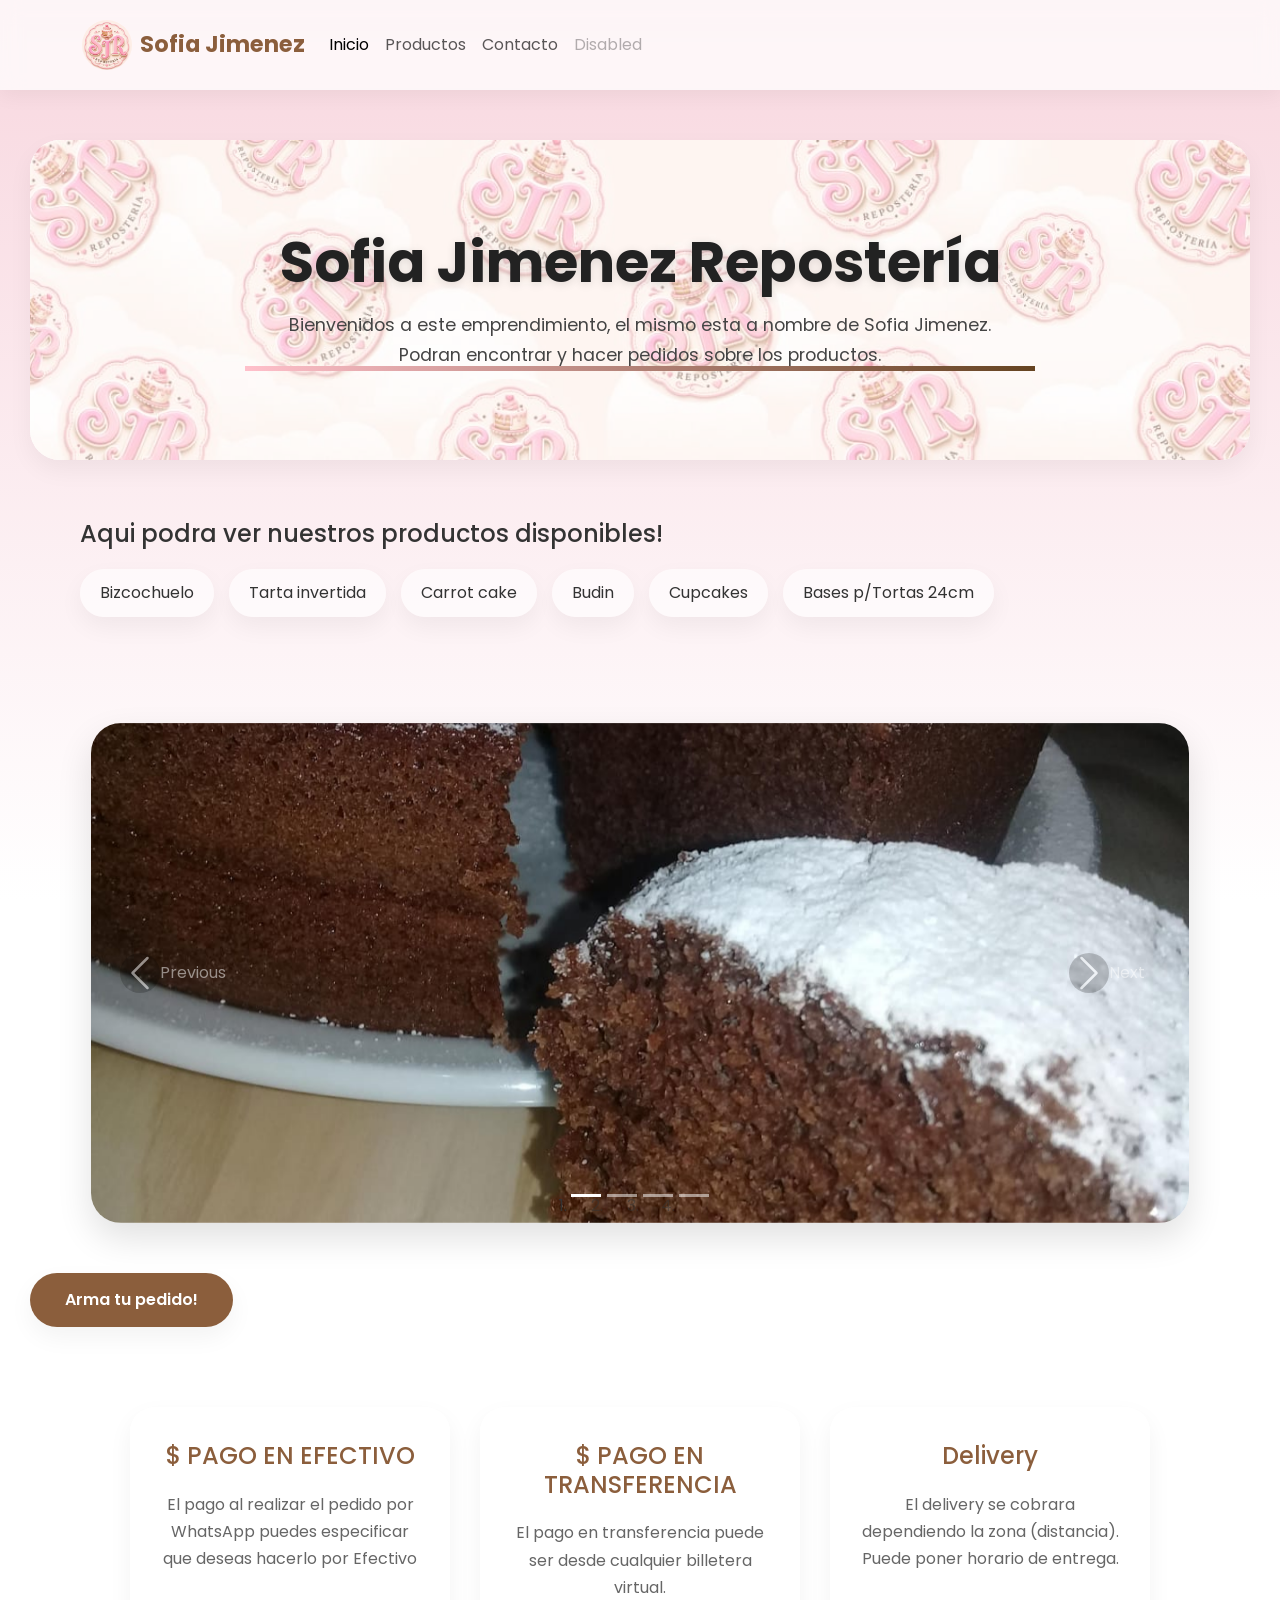
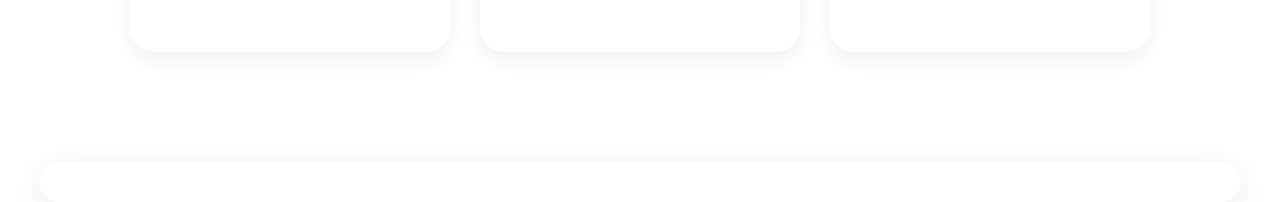
<file: index.html>
<!DOCTYPE html>
<html lang="es">

<head>
    <meta charset="utf-8">
    <meta name="viewport" content="width=device-width, initial-scale=1.0">

    <title>EmprendimientoSJ</title>

    <!-- Bootstrap 5 -->
    <link href="https://cdn.jsdelivr.net/npm/bootstrap@5.3.7/dist/css/bootstrap.min.css" rel="stylesheet">

    <!-- Iconos -->
    <link rel="stylesheet" href="https://cdn.jsdelivr.net/npm/bootstrap-icons@1.11.3/font/bootstrap-icons.min.css">

    <!-- Fuente -->
    <link href="https://fonts.googleapis.com/css2?family=Poppins:wght@300;400;500;700&display=swap" rel="stylesheet">

    <!-- Tu CSS -->
    <link rel="stylesheet" href="css/main.css">
</head>


<body>

    <!--header-->
    <nav class="navbar navbar-expand-lg bg-body-tertiary">
        <div class="container">
            <a class="navbar-brand d-flex align-items-center gap-2" href="#">
                <img src="logo.png" alt="Logo" width="50">
                Sofia Jimenez
            </a><button class="navbar-toggler" type="button" data-bs-toggle="collapse"
                data-bs-target="#navbarSupportedContent" aria-controls="navbarSupportedContent" aria-expanded="false"
                aria-label="Toggle navigation">
                <span class="navbar-toggler-icon"></span>
            </button>
            <div class="collapse navbar-collapse" id="navbarSupportedContent">

                <ul class="navbar-nav me-auto mb-2 mb-lg-0">
                    <li class="nav-item">
                        <a class="nav-link active" aria-current="page" href="#">Inicio</a>
                    </li>
                    <li class="nav-item">
                        <a class="nav-link" href="#Lproductos">Productos</a>
                    </li>
                    <li class="nav-item">
                        <a class="nav-link" href="cuenta.html">Contacto</a>
                    </li>
                    <li class="nav-item">
                        <a class="nav-link disabled" aria-disabled="true">Disabled</a>
                    </li>
                </ul>
            </div>
        </div>
    </nav>


    <!--fin header-->



    <!-- Botón para controlar el menú lateral -->
    <!--<button id="btnMenu" class="toggle-btn">☰</button>

    Menú lateral derecho
    <header id="header" class="sidebar-derecha">
        <nav class="navmenu">
            <div class="logoc">
                <img src="logo.png" alt="logo Emp" class="logo-img">
            </div>
            <h2>Mensajeria</h2>
            <p>Para hacer contacto directo, puedes escribirme por mis cuentas a continuacion.</p>
            <ul>
                <li><a href="cuenta.html">Contactame</a></li>
            </ul>
        </nav>
    </header>

     Línea divisoria vertical entre contenido y menú -->
    <!--<div class="linea"></div>

     Contenido principal de la página -->
    <main class="contenido-principal">

        <!-- Sección de bienvenida con su propio fondo específico -->
        <section class="bien-sec">
            <div class="fondo">
                <img src="fondobien.png" alt="logobi">
            </div>
            <div class="textoB">
                <h1>Sofia Jimenez Repostería</h1>
                <p>Bienvenidos a este emprendimiento, el mismo esta a nombre de Sofia Jimenez. Podran encontrar y hacer
                    pedidos sobre los productos.</p>
                <!-- Línea horizontal de límite -->
                <div class="Linea-P"></div>
            </div>
        </section>

                <section class="Cuerpo-p" id="Lproductos">

            <h4>Aqui podra ver nuestros productos disponibles!</h4>

            <nav class="Lista">
                <ul>
                    <li><a href="pedido.html">Bizcochuelo</a></li>
                    <li><a href="pedido.html">Tarta invertida</a></li>
                    <li><a href="pedido.html">Carrot cake</a></li>
                    <li><a href="pedido.html">Budin</a></li>
                    <li><a href="pedido.html">Cupcakes</a></li>
                    <li><a href="pedido.html">Bases p/Tortas 24cm</a></li>
                </ul>
            </nav>

        </section>

        <section class="carrusel">
            <div id="carouselExampleIndicators" class="carousel slide" data-bs-ride="carousel">
                <ol class="carousel-indicators">
                    <li data-bs-target="#carouselExampleIndicators" data-bs-slide-to="0" class="active"></li>
                    <li data-bs-target="#carouselExampleIndicators" data-bs-slide-to="1"></li>
                    <li data-bs-target="#carouselExampleIndicators" data-bs-slide-to="2"></li>
                    <li data-bs-target="#carouselExampleIndicators" data-bs-slide-to="3"></li>
                </ol>
                <div class="carousel-inner">
                    <div class="carousel-item active">
                        <img class="d-block w-100" src="Bizcochuelo.png" alt="First slide">
                    </div>
                    <div class="carousel-item">
                        <img class="d-block w-100" src="marmolado.png" alt="Second slide">
                    </div>
                    <div class="carousel-item">
                        <img class="d-block w-100" src="tortaInve.png" alt="Third slide">
                    </div>
                    <div class="carousel-item">
                        <img class="d-block w-100" src="budin.png" alt="fourth slide">
                    </div>
                </div>
                <button class="carousel-control-prev" href="#carouselExampleIndicators" role="button" data-bs-slide="prev">
                    <span class="carousel-control-prev-icon" aria-hidden="true"></span>
                    <span class="sr-only">Previous</span>
                </button>
                <button class="carousel-control-next" href="#carouselExampleIndicators" role="button" data-bs-slide="next">
                    <span class="carousel-control-next-icon" aria-hidden="true"></span>
                    <span class="sr-only">Next</span>
                </button>
            </div>
        </section>

            <a href="pedido.html" class="btn-social">
            Arma tu pedido!
            </a>


        <section class="info">
            <div class="caja">
                <h3>$ PAGO EN EFECTIVO</h3>
                <p>
                    El pago al realizar el pedido
                    por WhatsApp puedes especificar
                    que deseas hacerlo por Efectivo
                </p>
            </div>

            <div class="caja">
                <h3>$ PAGO EN TRANSFERENCIA</h3>
                <p>
                    El pago en transferencia puede
                    ser desde cualquier billetera
                    virtual.
                </p>
            </div>

            <div class="caja">
                <h3>Delivery</h3>
                <p>
                    El delivery se cobrara
                    dependiendo la zona (distancia).
                    Puede poner horario de entrega.
                </p>
            </div>


        </section>






        

    </main>

    <!-- Script para la interactividad -->
    <script src="js/main.js"></script>

    <script src="https://cdn.jsdelivr.net/npm/bootstrap@5.3.7/dist/js/bootstrap.bundle.min.js"></script>


    <div class="contenedor-web"></div>
</body>

</html>
</file>
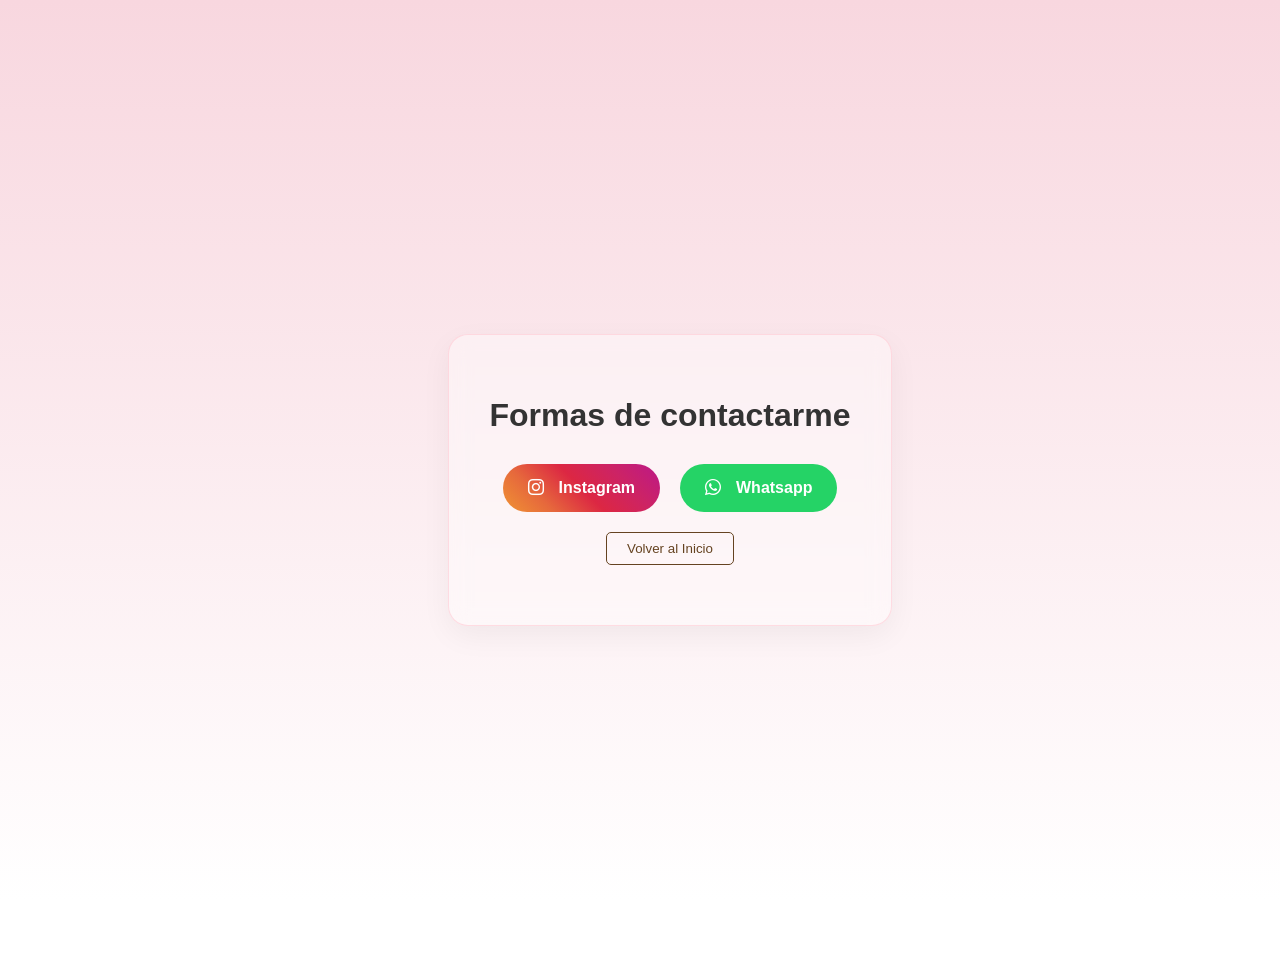
<file: cuenta.html>
<!DOCTYPE html>
<html>
    <head>
        <title>Cuentas-contacto</title>        
        
        <link rel="stylesheet" href="css/main.css">
        <link rel="stylesheet" href="https://cdn.jsdelivr.net/npm/bootstrap-icons@1.11.3/font/bootstrap-icons.min.css">
         
    </head>

    <body style="margin: 0;">


        <main class="contenido-principal centro">
            <div class="contenedor-contacto">
            <h1>Formas de contactarme</h1>
        
            <div class="botones-contacto-centrados">
                <a href="https://www.instagram.com/so_jimenez9789/" class="btn-contacto instagram">
                    <i class="bi bi-instagram"></i> Instagram
                </a>
                <a href="https://wa.me/5493858473418/" class="btn-contacto whatsapp">
                    <i class="bi bi-whatsapp"></i> Whatsapp
                </a>
            </div>
        
                <button onclick="location.href='index.html'" class="btn-volver">Volver al Inicio</button>
            </div>
        </main>
      
    </body>
   
       
</html>
</file>
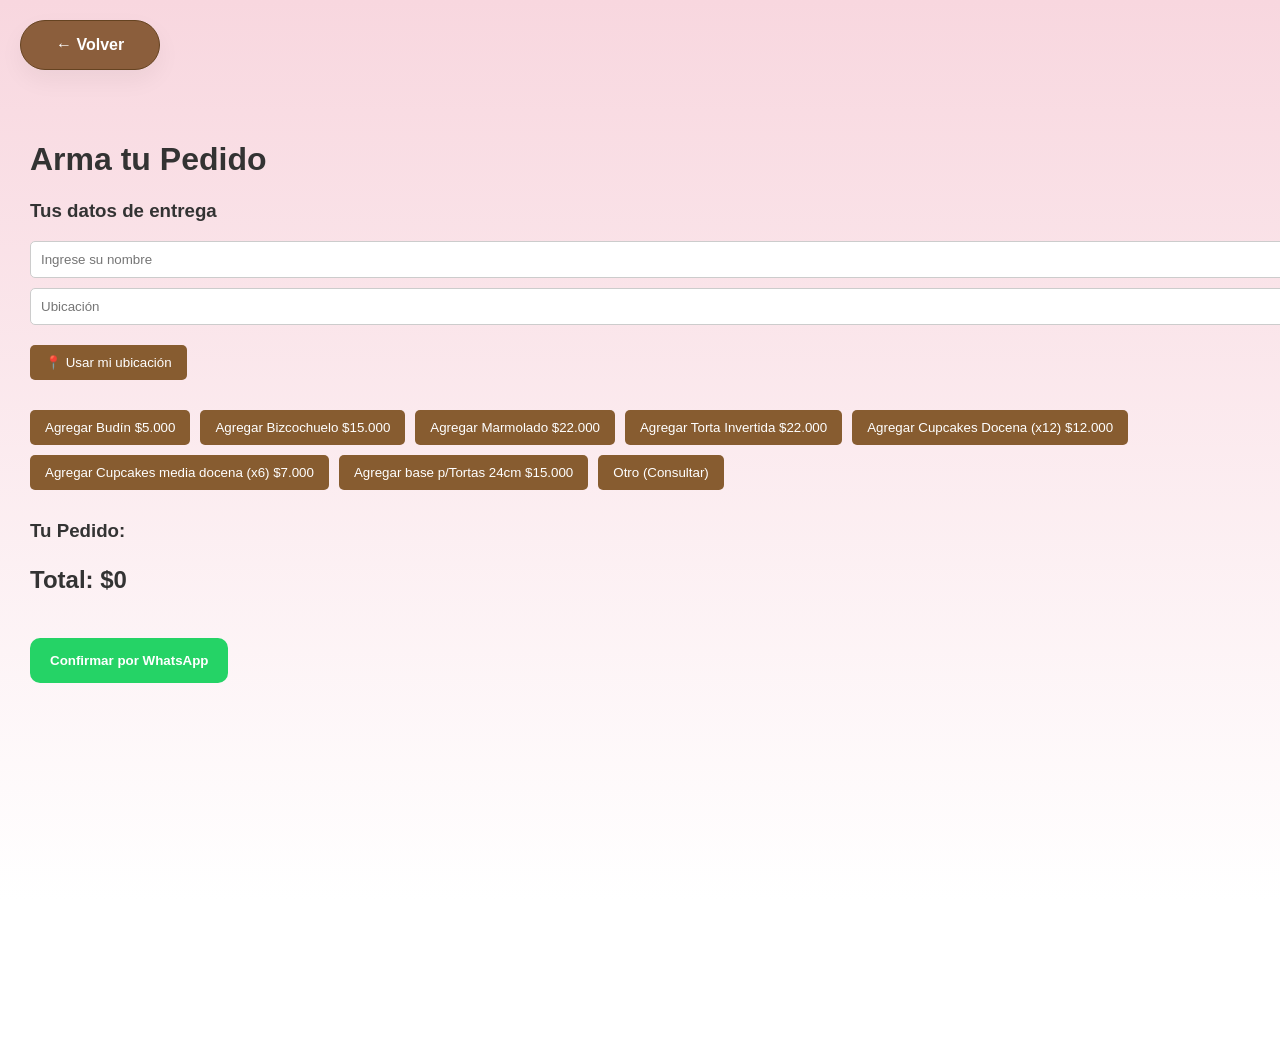
<file: pedido.html>
<!DOCTYPE html>
<html lang="es">
    <head>
    <meta name="viewport" content="width=device-width, initial-scale=1.0">
    <meta charset="utf-8">
    <title>Armar Pedido-SJP</title>
    <link rel="stylesheet" href="css/main.css">
    </head>
<body>
    <a href="index.html" class="btn-social btn-volver">
    ← Volver
</a>
    <main class="contenido-principal">
        <h1>Arma tu Pedido</h1>
        
        <div class="cargar-nombre">
            <h3>Tus datos de entrega</h3>

            <input id="nombre-us" class="form-control" type="text" placeholder="Ingrese su nombre">
            <input id="dire-us" class="form-control" type="text" placeholder="Ubicación" readonly>
            <button type="button" class="btn-ubicacion" onclick="obtenerUbicacion()">
            📍 Usar mi ubicación
            </button>    
        </div>

        <div class="opciones-pedido">
            <button onclick="agregarAlPedido('Budín', 5000)">Agregar Budín $5.000</button>
            <button onclick="agregarAlPedido('Bizcochuelo', 15000)">Agregar Bizcochuelo $15.000</button>
            <button onclick="agregarAlPedido('Carrot cake', 22000)">Agregar Marmolado $22.000</button>
            <button onclick="agregarAlPedido('Torta Invertida', 22000)">Agregar Torta Invertida $22.000</button>
            <button onclick="agregarAlPedido('Cupcakes', 12000)">Agregar Cupcakes Docena (x12) $12.000</button>
            <button onclick="agregarAlPedido('Cupcakes', 7000)">Agregar Cupcakes media docena (x6) $7.000</button>
            <button onclick="agregarAlPedido('Base Tortas', 15000)">Agregar base p/Tortas 24cm $15.000</button>
            <button onclick="agregarAlPedido('Otro', 0)">Otro (Consultar)</button>
        </div>

        <section id="resumen-pedido">
            <h3>Tu Pedido:</h3>
            <ul id="lista-items" style="list-style: none; padding: 0;"></ul>
            <p style="font-size: 1.5rem;"><strong>Total: $<span id="total-precio">0</span></strong></p>
            <button class="btn-confirmar" onclick="enviarPedido()">Confirmar por WhatsApp</button></section>
    </main>

    <script src="js/pedido.js"></script>
</body>

</html>
</file>
<file: css/main.css>
:root{
    --rosa: #f7d7df;
    --rosa-fuerte: #e8b7c1;
    --marron: #8b5e3c;

    --texto: #333;
    --texto-claro: #666;

    --blanco: #ffffff;

    --sombra-suave: 0 10px 25px rgba(0,0,0,0.05);
    --sombra-media: 0 15px 35px rgba(0,0,0,0.12);

    --transicion: all 0.3s ease;
}

body{
    font-family: 'Poppins', sans-serif;

    background: linear-gradient(
        180deg,
        #f8d7df 0%,
        #ffffff 100%
    );

    background-attachment: fixed;

    color: var(--texto);

    margin: 0;
    min-height: 100vh;

    overflow-x: hidden;
}



.contenido-principal {
    position: relative;
    width: 100%;
    min-height: 100vh;
    padding: 30px;
    border-inline:border-box;
    /*transition: all 0.4s ease;*/
}

.contenido-principal.expandido {
    width: 100%;
}


/*cajas*/

.info {
    width: 100%;
    background: rgba(255, 255, 255, 0.35);
    display: flex;

    justify-content: center;
    align-items: stretch;

    flex-wrap: wrap;

    gap: 30px;

    padding: 80px 20px;
}

.caja{
    width: 320px;

    background: rgba(255,255,255,0.55);

    backdrop-filter: blur(10px);

    border-radius: 25px;

    padding: 35px 30px;

    text-align: center;

    transition: var(--transicion);

    box-shadow: var(--sombra-suave);
}

.caja:hover{
    transform: translateY(-8px);

    box-shadow: var(--sombra-media);
}

.caja h3{
    font-size: 1.5rem;

    color: var(--marron);

    margin-bottom: 20px;
}

.caja p{
    font-size: 1rem;

    color: var(--texto-claro);

    line-height: 1.7;
}

/* Contenedor principal para centrar contenido */
.contenido-principal.centro {
    display: flex;
    justify-content: center; 
    text-align: center;
}

.contenedor-contacto {
    background: rgba(255, 255, 255, 0.4);
    padding: 40px;
    border-radius: 20px;
    backdrop-filter: blur(10px);
    /* Efecto de vidrio */
    border: 1px solid rgba(255, 192, 203, 0.5);
    box-shadow: 0 10px 30px rgba(0, 0, 0, 0.05);
}

.botones-contacto-centrados {
    display: flex;
    gap: 20px;
    justify-content: center;
    margin-top: 30px;
}

/* Estilo de los botones individuales */
.btn-contacto {
    display: flex;
    align-items: center;
    gap: 15px;
    padding: 15px 25px;
    border-radius: 60px;
    text-decoration: none;
    font-weight: bold;
    color: white;
    transition: 0.3s;
}

.contenido-principal.centro {
    display: flex;
    align-items: center;
    width: 100%;
    margin: 0;
}

.instagram {
    background: linear-gradient(45deg, #f09433, #e6683c, #dc2743, #cc2366, #bc1888);
}

.whatsapp {
    background-color: #25d366;
}

.btn-contacto:hover {
    transform: translateY(-5px);
    box-shadow: 0 5px 15px rgba(0, 0, 0, 0.2);
}

.btn-volver {
    margin-top: 40px;
    background: none;
    border: 1px solid #654321;
    color: #654321;
    padding: 8px 20px;
    border-radius: 5px;
    cursor: pointer;
}


/*logo*/

.logoc {
    text-align: center;
    margin-bottom: 20px;
}

.logo-img {
    width: 150px;
    height: auto;
    border-radius: 50%;
    border: 2px solid #FFC0CB;
    transition: transform 0.3s ease;
}

.logo-img:hover {
    transform: scale(1.1);
}

/*linea*/
.linea {
    position: fixed;
    top: 0;
    right: 300px;
    width: 3px;
    height: 100vh;
    z-index: 999;
    transition: right 0.4s ease;
    background: linear-gradient(to bottom, #f0b8c3, #8b5e3c);
}

.linea.cerrado {
    right: 0;
}

.contenido-principal {
    transition: padding 0.4s ease;
}


.Linea-P {
    position: relative;
    width: 100%;
    height: 4px;
    background: linear-gradient(to right, #f7a0af, #FFC0CB);
    margin: 20px 0;
}

.Cuerpo-p h4 {
    color: var(--color-texto);
    margin-bottom: 20px;
}

/*----------------*/

/*Lista*/

.Lista ul{
    display: flex;

    flex-wrap: wrap;

    gap: 15px;

    padding: 0;

    list-style: none;
}

.Lista li{
    background: rgba(255,255,255,0.6);

    /*padding: 12px 20px;*/

    border-radius: 50px;

    box-shadow: var(--sombra-suave);

    transition: var(--transicion);
}

.Lista li:hover{
    transform: scale(1.05);

    background: var(--rosa-fuerte);
}

.Lista li a{
    display: block;
    padding: 12px 20px;
    text-decoration: none;
    color: inherit;
    text-align: center;
    width: 100%;
}

/*fondo bienvenida*/
.bien-sec {
    position: relative;

    width: 100%;
    height: 320px;

    margin-top: 20px;

    overflow: hidden;

    border-radius: 30px;

    display: flex;
    justify-content: center;
    align-items: center;

    background: white;

    box-shadow: var(--sombra-suave);
}

/* Imagen de fondo del banner */
.bien-sec .fondo {
    position: absolute;
    top: 0;
    left: 0;
    width: 100%;
    height: 100%;
    z-index: 1;
}

.bien-sec .fondo img {
    width: 100%;
    height: 100%;
    /* 'cover' asegura que la imagen llene la franja sin deformarse */
    object-fit: cover;
    opacity: 0.5;
    /* Mantenemos el logo sutil como fondo */

}

.textoB h1{
    font-size: 3.5rem;
    font-weight: 700;

    margin-bottom: 15px;

    color: #222;

    text-shadow: 0 2px 10px rgba(0,0,0,0.12);
}

.textoB p{
    font-size: 1.1rem;

    max-width: 750px;

    margin: auto;

    color: #444;

    line-height: 1.7;
}

.bien-sec .Linea-P {
    position: absolute;
    bottom: 0;
    left: 0;
    right: 0;
    height: 5px;
    /* Grosor de la línea marcada en tu dibujo */
    margin: 0;
    background: linear-gradient(to right, #FFC0CB, #654321);
    /* Rosa a Marrón */
    z-index: 3;
}

.Cuerpo-p {
    padding: 40px 50px;
    margin-top: 20px;

    background: transparent;
}

.bien-sec::before {
    content: "";
    position: absolute;
    top: 0;
    left: 0;
    right: 0;
    bottom: 0;
    background: rgba(255, 255, 255, 0.65);
    z-index: 1;
}

.textoB {
    position: relative;
    z-index: 2;
    text-align: center;
    padding: 0 20px;
}

/*seccion carrusel*/
.carousel{
    width: 90%;

    margin: 50px auto;
}

.carousel-inner{
    border-radius: 30px;

    overflow: hidden;

    box-shadow: var(--sombra-media);
}

.carousel-item img{
    height: 500px;

    object-fit: cover;
}

.carousel-control-prev-icon,
.carousel-control-next-icon{
    background-color: rgba(0,0,0,0.4);

    border-radius: 50%;

    padding: 20px;
}

/*Pagina pedidos*/
@media (max-width:768px){

    .opciones-pedido{
        flex-direction:column;
        width:100%;
    }

    .opciones-pedido button{
        width:100%;
    }

}



.opciones-pedido {
    display: flex;
    flex-wrap: wrap;
    gap: 10px;
    margin-bottom: 30px;
}

.opciones-pedido button {
    background-color: #875c30;
    color: white;
    border: none;
    padding: 10px 15px;
    border-radius: 5px;
    cursor: pointer;
    transition: 0.3s;
}

.opciones-pedido button:hover {
    background-color: #ab5c0d;
    transform: scale(1.05);
}

.item-carrito {
    align-items: center;
    background: white;
    padding: 10px;
    margin-bottom: 5px;
    border-radius: 5px;
    border-left: 5px solid #FFC0CB;
    max-width: 400px;
}
@media (max-width:768px){

    .item-carrito{
        flex-direction:column;
        align-items:flex-start;
        gap:10px;
        max-width:100%;
    }

    .btn-eliminar{
        width:100%;
    }

}

.btn-eliminar {
    background-color: #ff4d4d;
    color: white;
    border: none;
    padding: 5px 10px;
    border-radius: 3px;
    cursor: pointer;
    font-size: 0.8rem;
}

.btn-confirmar {
    background-color: #25d366;
    /* Verde WhatsApp */
    color: white;
    font-weight: bold;
    padding: 15px 20px;
    border-radius: 10px;
    border: none;
    cursor: pointer;
    margin-top: 20px;
}

/*datos usuario*/
.datos-usuario {
    background-color: rgba(255, 255, 255, 0.5);
    padding: 20px;
    border-radius: 10px;
    margin: 20px 0;
    max-width: 400px;
    border: 1px solid #FFC0CB;
}

.datos-usuario h3 {
    margin-top: 0;
    font-size: 1.2rem;
    color: #654321;
}

.form-control {
    width: 100%;
    padding: 10px;
    margin-bottom: 10px;
    border: 1px solid #ccc;
    border-radius: 5px;
    box-sizing: border-box;
    /* Para que el padding no estire el ancho */
}

.form-control:focus {
    border-color: #FFC0CB;
    outline: none;
    box-shadow: 0 0 5px rgba(255, 192, 203, 0.5);
}


.contenedor-web {
    background: rgba(255, 255, 255, 0.35);

    border-radius: 30px;

    overflow: hidden;

    backdrop-filter: blur(10px);

    box-shadow: 0 10px 40px rgba(0, 0, 0, 0.08);
}

.contenedor-web{
    width:100%;
    max-width:1200px;
    margin:auto;
    padding:20px;
    box-sizing:border-box;
}

@media (max-width:768px){

    h1{
        font-size:2rem;
    }

    h2{
        font-size:1.5rem;
    }

}

@media (max-width:768px){

    .btn-confirmar{
        width:100%;
        text-align:center;
    }

}

.btn-volver{
    display: inline-block;
    margin: 20px;
    width: auto;
}


/*header*/
.navbar{
    background: rgba(255,255,255,0.75) !important;

    backdrop-filter: blur(10px);

    box-shadow: 0 5px 20px rgba(0,0,0,0.05);

    padding: 15px 0;
}

.navbar-brand{
    display: flex;
    align-items: center;
    gap: 12px;

    font-weight: 700;
    font-size: 1.4rem;

    color: var(--marron) !important;
}

.navbar-brand img{
    border-radius: 50%;
}

.btn-social{
    display:inline-block;
    padding:15px 35px;
    background:var(--marron);
    color:white;
    border-radius:50px;
    text-decoration:none;
    font-weight:600;
    transition:var(--transicion);
    box-shadow:var(--sombra-suave);
}

.btn-social:hover{
    transform: scale(1.05);

    background: #6f472b;

    color: white;
}

.cargar-nombre{
    margin-bottom: 30px;
}

.btn-ubicacion{
    background-color: #875c30;
    color: white;
    border: none;
    padding: 10px 15px;
    border-radius: 5px;
    cursor: pointer;
    transition: 0.3s;
    margin-top: 10px;
}

.btn-ubicacion:hover{
    background-color: #ab5c0d;
    transform: scale(1.05);
}
/* =========================
   RESPONSIVE CELULAR
========================= */

@media (max-width: 768px){

    /* MAIN */
    .contenido-principal{
        padding: 15px;
    }

    /* HERO */
    .bien-sec{
        height: auto;
        min-height: 350px;

        padding: 40px 20px;

        border-radius: 20px;
    }

    .textoB h1{
        font-size: 2rem;
    }

    .textoB p{
        font-size: 1rem;
    }

    /* CAJAS INFO */
    .info{
        padding: 40px 15px;
        gap: 20px;
    }

    .caja{
        width: 100%;
    }

    /* LISTA PRODUCTOS */
    .Lista ul{
        justify-content: center;
    }

    .Lista li{
        width: 100%;
        text-align: center;
    }

    /* CARRUSEL */
    .carousel{
        width: 100%;
        margin: 30px auto;
    }

    .carousel-item img{
        height: 250px;
    }

    /* BOTONES */
    .btn-social{
        width: 100%;
        text-align: center;
    }

    /* CONTACTO */
    .contenedor-contacto{
        padding: 25px 15px;
    }

    .botones-contacto-centrados{
        flex-direction: column;
        align-items: center;
    }

    .btn-contacto{
        width: 100%;
        justify-content: center;
    }

    /* FORMULARIOS */
    .datos-usuario{
        width: 100%;
        max-width: 100%;
    }

    /* NAVBAR */
    .navbar-brand{
        font-size: 1.1rem;
    }

}@media (max-width: 768px){

    .opciones-pedido{
        flex-direction: column;
    }

}

img{
    max-width: 100%;
    height: auto;
}
</file>
